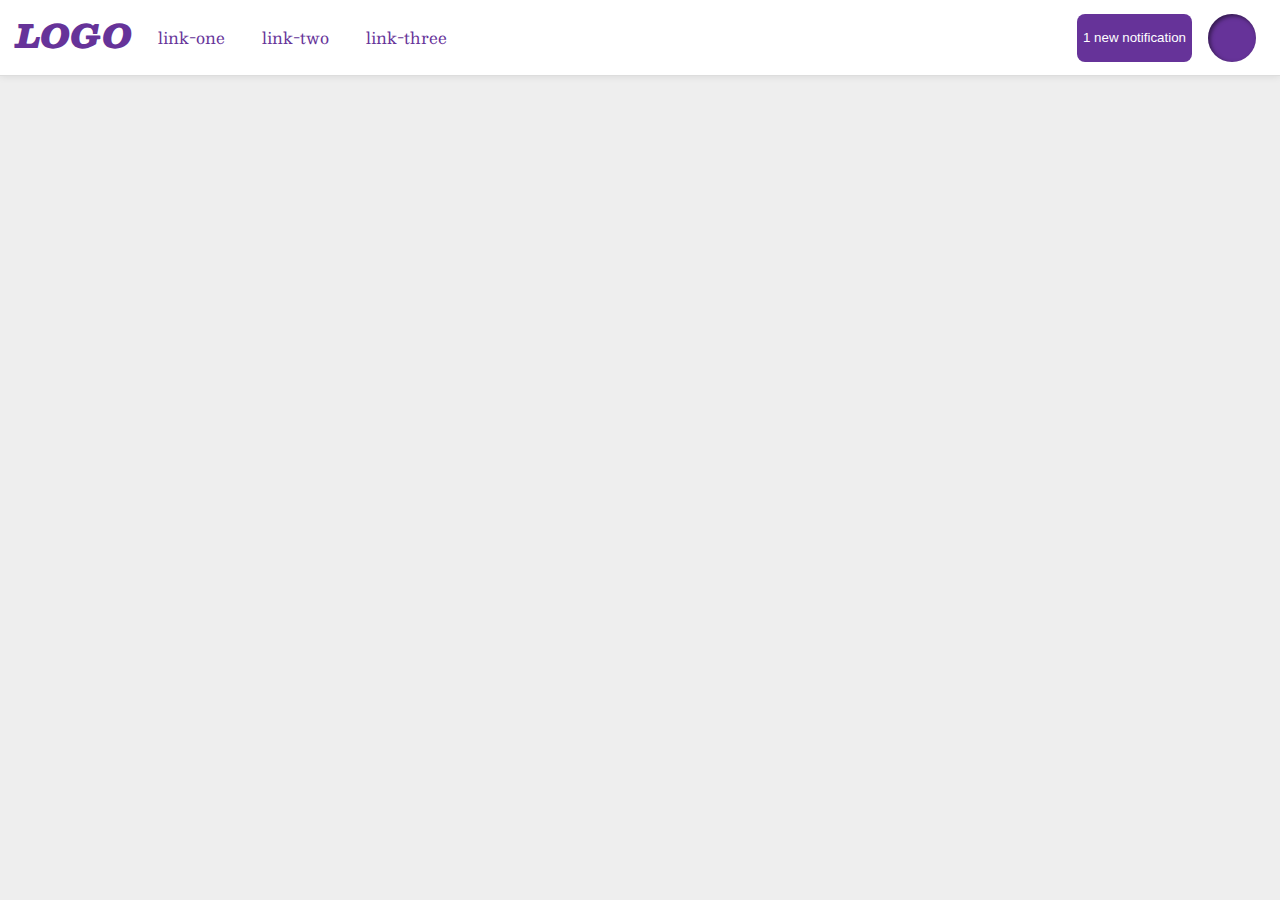
<file: flex/03-flex-header-2/index.html>
<!DOCTYPE html>
<html lang="en">
  <head>
    <meta charset="UTF-8">
    <meta http-equiv="X-UA-Compatible" content="IE=edge">
    <meta name="viewport" content="width=device-width, initial-scale=1.0">
    <title>Flex Header 2</title>
    <link rel="stylesheet" href="style.css">
  </head>
  <body>
    <div class="header">
      <div class="left-header">
          <div class="logo">
            LOGO
          </div>
          <ul class="links">
            <li><a href="google.com">link-one</a></li>
            <li><a href="google.com">link-two</a></li>
            <li><a href="google.com">link-three</a></li>
          </ul>
      </div>
      <div class="right-header">
          <button class="notifications">
            1 new notification
          </button>
          <div class="profile-image"></div>
      </div>
    </div>
  </body>
</html>
</file>
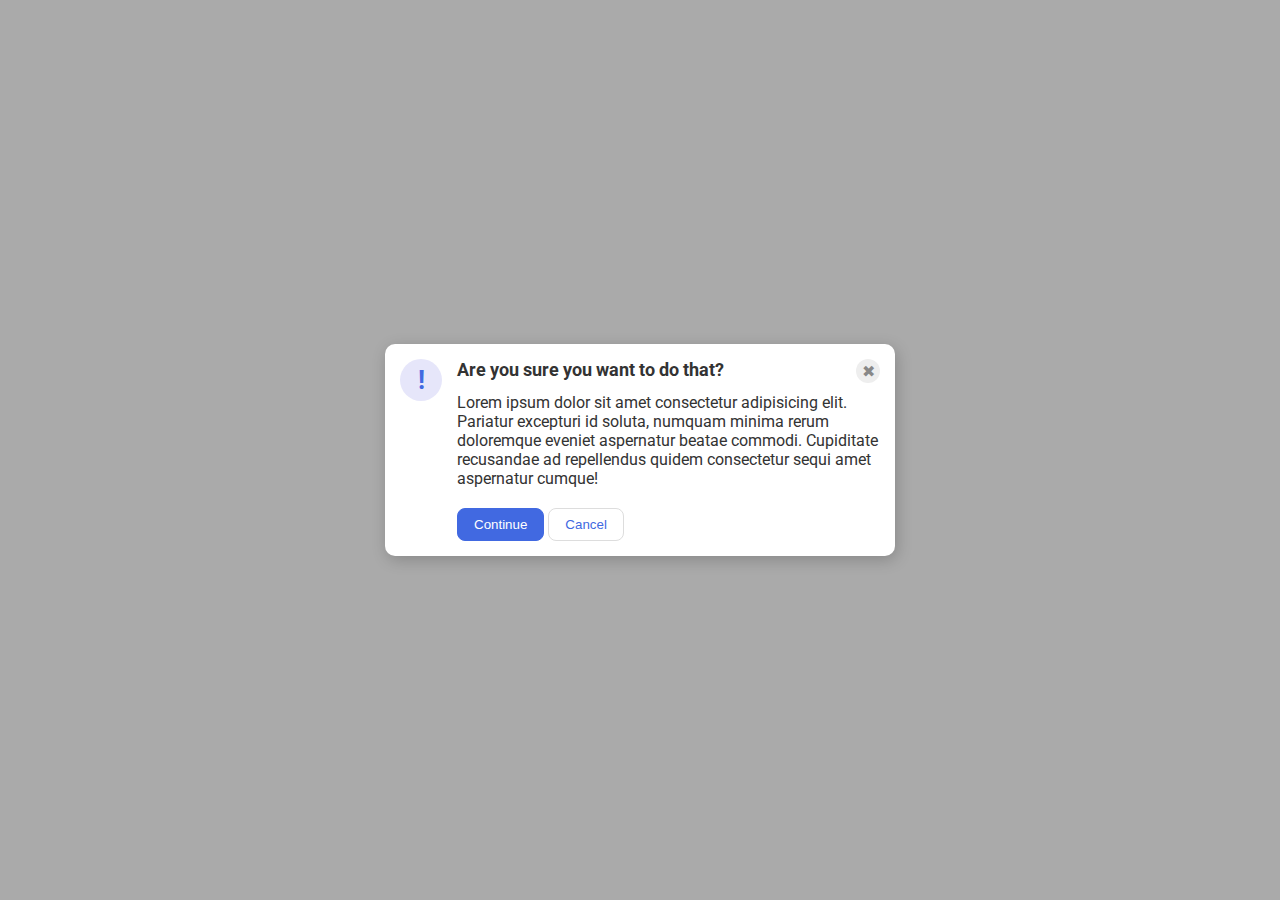
<file: flex/05-flex-modal/index.html>
<!DOCTYPE html>
<html lang="en">
  <head>
    <meta charset="UTF-8">
    <meta http-equiv="X-UA-Compatible" content="IE=edge">
    <meta name="viewport" content="width=device-width, initial-scale=1.0">
    <link rel="stylesheet" href="style.css">
    <title>Modal</title>
  </head>
  <body>
    <div class="modal">
      <div class="icon">!</div>
      <div class="info">
        <div class="confirmation-message">
            <div class="header">Are you sure you want to do that?</div>
            <div class="close-button">✖</div>
        </div>
        <div class="text">Lorem ipsum dolor sit amet consectetur adipisicing elit. Pariatur excepturi id soluta, numquam minima rerum doloremque eveniet aspernatur beatae commodi. Cupiditate recusandae ad repellendus quidem consectetur sequi amet aspernatur cumque!</div>
        <button class="continue">Continue</button>
        <button class="cancel">Cancel</button>
      </div>
    </div>
  </body>
</html>
</file>
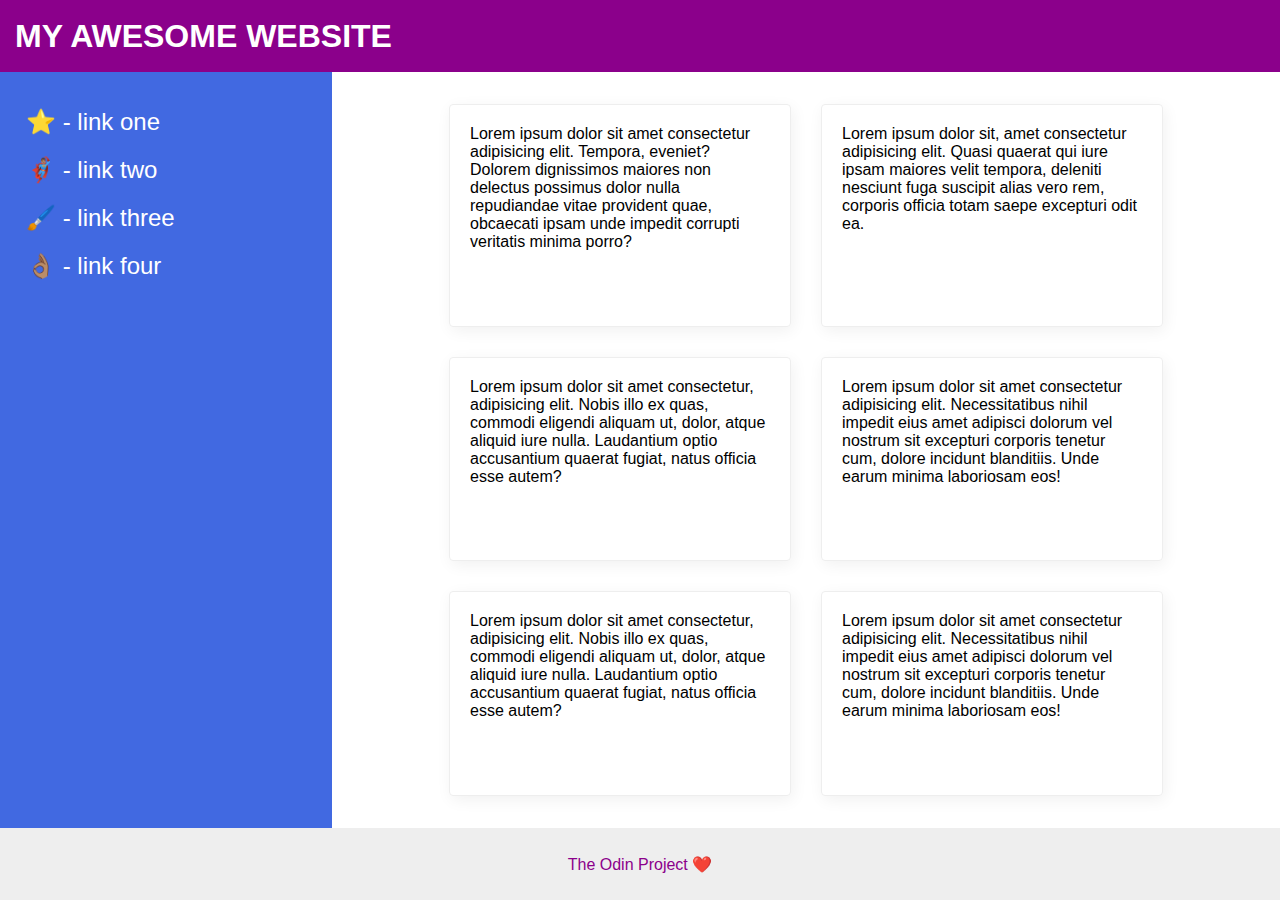
<file: flex/07-flex-layout-2/index.html>
<!DOCTYPE html>
<html lang="en">
  <head>
    <meta charset="UTF-8">
    <meta http-equiv="X-UA-Compatible" content="IE=edge">
    <meta name="viewport" content="width=device-width, initial-scale=1.0">
    <title>The Holy Grail</title>
    <link rel="stylesheet" href="style.css">
  </head>
  <body>
    <div class="header">
      <div>MY AWESOME WEBSITE</div>
    </div>
    
    <div class="content">
      <div class="sidebar">
        <ul>
          <li><a href="#">⭐ - link one</a></li>
          <li><a href="#">🦸🏽‍♂️ - link two</a></li>
          <li><a href="#">🖌️ - link three</a></li>
          <li><a href="#">👌🏽 - link four</a></li>
        </ul>
      </div>

      <div class="cards">
        <div class="card">Lorem ipsum dolor sit amet consectetur adipisicing elit. Tempora, eveniet? Dolorem dignissimos maiores non delectus possimus dolor nulla repudiandae vitae provident quae, obcaecati ipsam unde impedit corrupti veritatis minima porro?</div>
        <div class="card">Lorem ipsum dolor sit, amet consectetur adipisicing elit. Quasi quaerat qui iure ipsam maiores velit tempora, deleniti nesciunt fuga suscipit alias vero rem, corporis officia totam saepe excepturi odit ea.</div>
        <div class="card">Lorem ipsum dolor sit amet consectetur, adipisicing elit. Nobis illo ex quas, commodi eligendi aliquam ut, dolor, atque aliquid iure nulla. Laudantium optio accusantium quaerat fugiat, natus officia esse autem?</div>
        <div class="card">Lorem ipsum dolor sit amet consectetur adipisicing elit. Necessitatibus nihil impedit eius amet adipisci dolorum vel nostrum sit excepturi corporis tenetur cum, dolore incidunt blanditiis. Unde earum minima laboriosam eos!</div>
        <div class="card">Lorem ipsum dolor sit amet consectetur, adipisicing elit. Nobis illo ex quas, commodi eligendi aliquam ut, dolor, atque aliquid iure nulla. Laudantium optio accusantium quaerat fugiat, natus officia esse autem?</div>
        <div class="card">Lorem ipsum dolor sit amet consectetur adipisicing elit. Necessitatibus nihil impedit eius amet adipisci dolorum vel nostrum sit excepturi corporis tenetur cum, dolore incidunt blanditiis. Unde earum minima laboriosam eos!</div>
      </div>
    </div>
    <div class="footer">
      <div>The Odin Project ❤️</div>
    </div>
  </body>
</html>
</file>
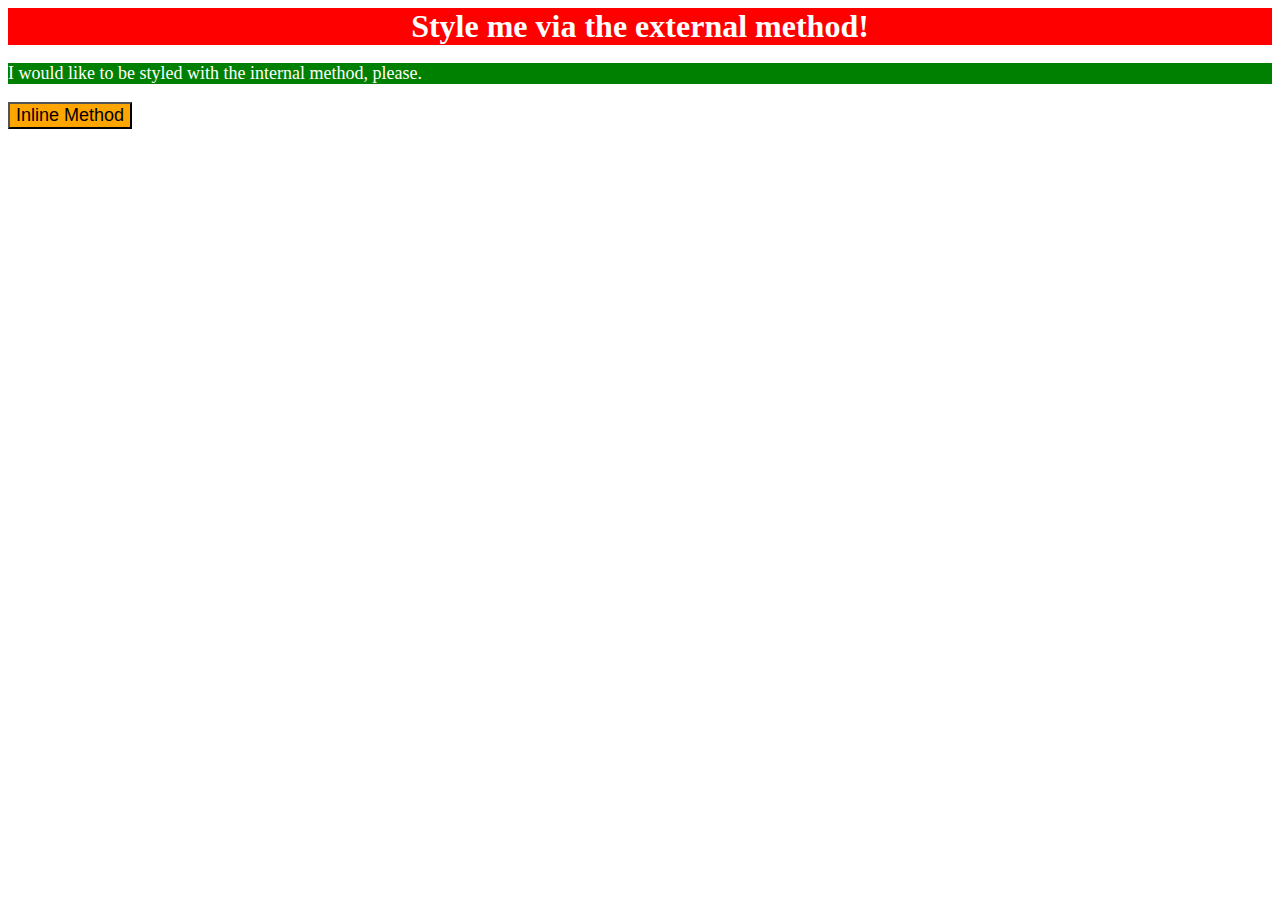
<file: foundations/01-css-methods/index.html>
<!DOCTYPE html>
<html lang="en">
  <head>
    <meta charset="UTF-8">
    <meta http-equiv="X-UA-Compatible" content="IE=edge">
    <meta name="viewport" content="width=device-width, initial-scale=1.0">
    <title>Methods for Adding CSS</title>
    <link rel="stylesheet" href="styles.css">
    <style>
      p{
        background-color: green;   
        color: white;
        font-size: 18px;
      }
    </style>
  </head>
  <body>
    <div>Style me via the external method!</div>
    <p>I would like to be styled with the internal method, please.</p>
    <button style="background-color:orange; font-size:18px;.button">Inline Method</button>
  </body>
</html>
</file>
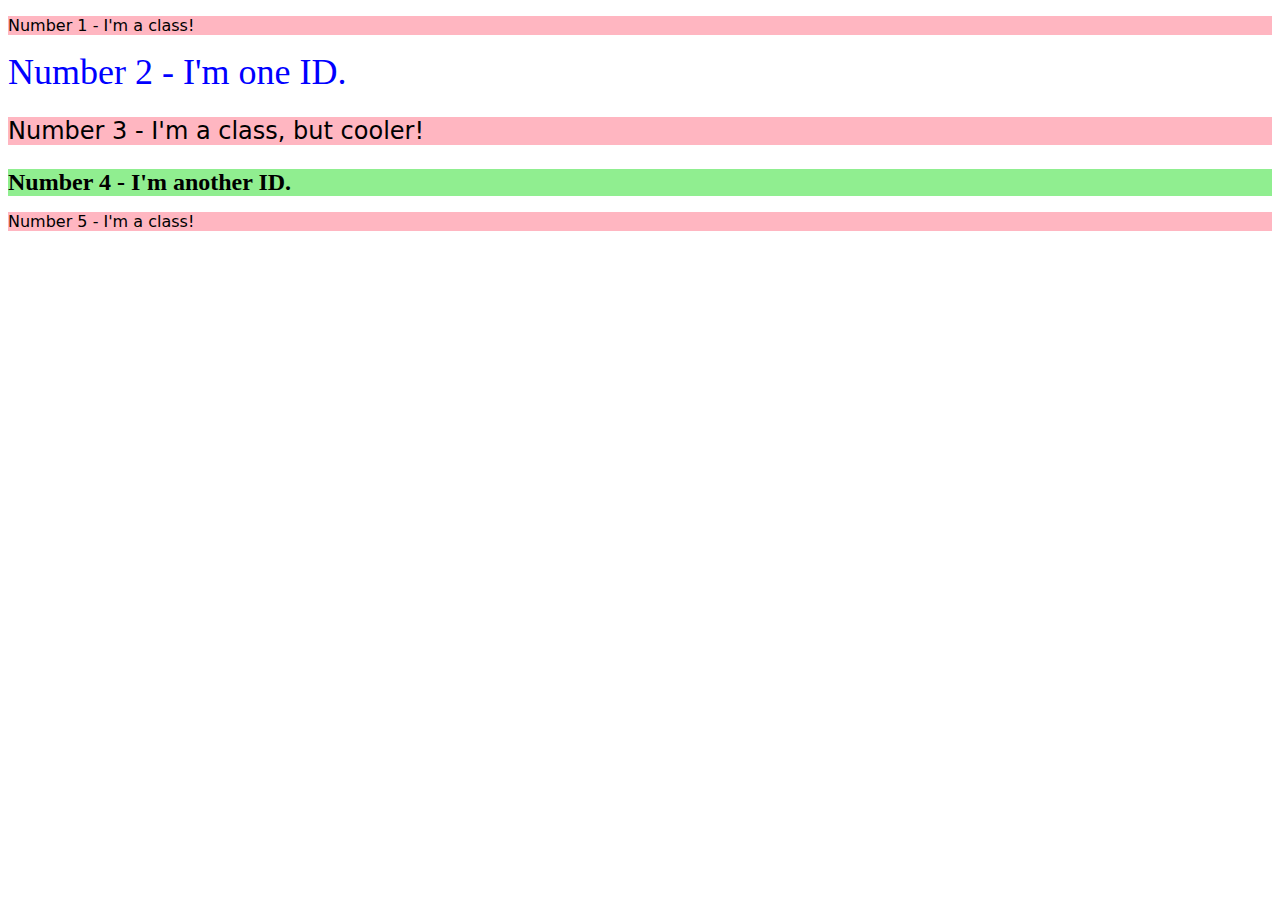
<file: foundations/02-class-id-selectors/index.html>
<!DOCTYPE html>
<html lang="en">
  <head>
    <meta charset="UTF-8">
    <meta http-equiv="X-UA-Compatible" content="IE=edge">
    <meta name="viewport" content="width=device-width, initial-scale=1.0">
    <title>Class and ID Selectors</title>
    <link rel="stylesheet" href="style.css">
  </head>
  <body>
    <p class="class">Number 1 - I'm a class!</p>
    <div id="one_id">Number 2 - I'm one ID.</div>
    <p class=" class cool_class">Number 3 - I'm a class, but cooler!</p>
    <div id="another_id">Number 4 - I'm another ID.</div>
    <p class="class">Number 5 - I'm a class!</p>
  </body>
</html>
</file>
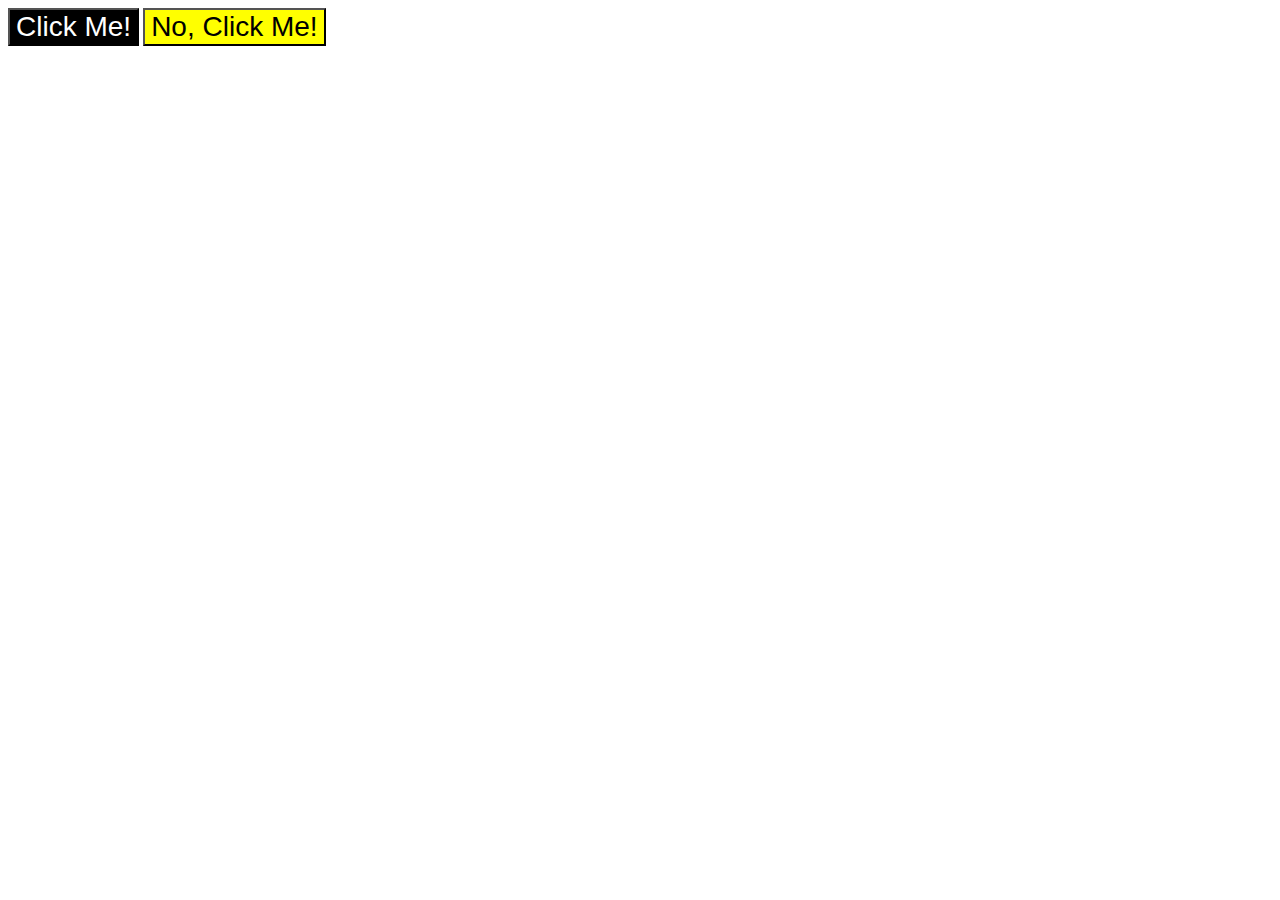
<file: foundations/03-grouping-selectors/index.html>
<!DOCTYPE html>
<html lang="en">
  <head>
    <meta charset="UTF-8">
    <meta http-equiv="X-UA-Compatible" content="IE=edge">
    <meta name="viewport" content="width=device-width, initial-scale=1.0">
    <title>Grouping Selectors</title>
    <link rel="stylesheet" href="style.css">
  </head>
  <body>
    <button class="button_one">Click Me!</button>
    <button class="button_two">No, Click Me!</button>
  </body>
</html>
</file>
<file: flex/03-flex-header-2/style.css>
/* this is some magical font-importing.  
you'll learn about it later. */
@import url('https://fonts.googleapis.com/css2?family=Besley:ital,wght@0,400;1,900&display=swap');

body {
  margin: 0;
  background: #eee;
  font-family: Besley, serif;
}

.header {
  background: white;
  border-bottom: 1px solid #ddd;
  box-shadow: 0 0 8px rgba(0,0,0,.1);
  display: flex;
  justify-content: space-between;
  align-items: center;
  padding: 8px;

}

.left-header{
  display: flex;
}

.right-header{
  display: flex;
}

.profile-image {
  background: rebeccapurple;
  box-shadow: inset 2px 2px 4px rgba(0,0,0,.5);
  border-radius: 50%;
  width: 48px;
  height: 48px;
  margin: 0 16px;
}

.logo {
  color: rebeccapurple;
  font-size: 32px;
  font-weight: 900;
  font-style: italic;
  margin-left: 8px;
}

button {
  border: none;
  border-radius: 8px;
  background: rebeccapurple;
  color: white;
}

a {
  /* this removes the line under our links */
  text-decoration: none;
  color: rebeccapurple;
}

ul {
  list-style-type: none;
  margin-left: -30px;
}

.links li{
  display: inline;
  margin: 0 16px;
}
</file>
<file: flex/05-flex-modal/style.css>
@import url('https://fonts.googleapis.com/css2?family=Roboto:wght@400;700&display=swap');

html, body {
  height: 100%;
}

body {
  font-family: Roboto, sans-serif;
  margin: 0;
  background: #aaa;
  color: #333;
  /* I'll give you this one for free lol */
  display: flex;
  align-items: center;
  justify-content: center;
}

.modal {
  background: white;
  width: 480px;
  border-radius: 10px;
  box-shadow: 2px 4px 16px rgba(0,0,0,.2);
}

.icon {
  color: royalblue;
  font-size: 26px;
  font-weight: 700;
  background: lavender;
  width: 42px;
  height: 42px;
  border-radius: 50%;
  display: flex;
  align-items: center;
  justify-content: center;
}

.close-button {
  background: #eee;
  border-radius: 50%;
  color: #888;
  font-weight: 400;
  font-size: 16px;
  height: 24px;
  width: 24px;
  display: flex;
  align-items: center;
  justify-content: center;
}

button {
  padding: 8px 16px;
  border-radius: 8px;
}

button.continue {
  background: royalblue;
  border: 1px solid royalblue;
  color: white;
}

button.cancel {
  background: white;
  border: 1px solid #ddd;
  color: royalblue;
}

.icon{
  flex-shrink: 0;
}

.modal{
  display: flex;
  padding: 15px;
  gap: 15px;
  
}

.confirmation-message{
  display: flex;
  justify-content: space-between;
}

.text{
  margin-top: 10px;
  margin-bottom: 20px;
}

.header{
  font-size: 18px;
  font-weight: bold;
}
</file>
<file: flex/07-flex-layout-2/style.css>
body {
  font-family: -apple-system, BlinkMacSystemFont, 'Segoe UI', Roboto, Oxygen, Ubuntu, Cantarell, 'Open Sans', 'Helvetica Neue', sans-serif;
  margin: 0;
  min-height: 100vh;
}

.header {
  height: 72px;
  background: darkmagenta;
  color: white;
}

.footer {
  height: 72px;
  background: #eee;
  color: darkmagenta;
}

.sidebar {
  width: 300px;
  background: royalblue;
}

.card {
  border: 1px solid #eee;
  box-shadow: 2px 4px 16px rgba(0,0,0,.06);
  border-radius: 4px;
}

body{
  display: flex;
  flex-direction: column;
}

.header{
  display: flex;
  align-items: center;
  font-weight: bold;
  font-size: 32px;
}

.header div{
  margin-left: 15px;
}

ul{
  padding: 0;
  list-style: none;
  margin: 10px;
}

.sidebar{
  flex-shrink: 0;
  padding: 16px;
}
.sidebar li{
  font-size: 24px;
  margin: 20px 0px;
}

a{
  color: white;
  text-decoration: none;
}

.content{
  display: flex;
  flex: 1;
}

.cards{
  display:flex;
  justify-content: center;
  flex-wrap: wrap;
  gap: 30px;
  padding: 32px;
}

.card{
  width: 300px;
  padding: 20px;
}

.footer{
  display:flex;
  justify-content: center;
  align-items: center;
}
</file>
<file: foundations/01-css-methods/styles.css>
div {
    background-color: red;
    color: white;
    font-size: 32px;
    text-align: center;
    font-weight: bold;    
}
</file>
<file: foundations/02-class-id-selectors/style.css>
.class{
    background-color:rgb(255, 182, 193);
    font-family:'Verdana', 'DejaVu Sans', sans-serif;
}

.class.cool_class{
    font-size: 24px;
}

#one_id{
    color:rgb(0,0,255);
    font-size: 36px;
}

#another_id{
    background-color:rgb(144, 238, 144);
    font-size: 24px;
    font-weight: bold;
}
</file>
<file: foundations/03-grouping-selectors/style.css>
.button_one, .button_two{
    font-size:28px;
    font-family: 'Helvetica', 'Times New Roman', sans-serif;
}

.button_one{
    background-color: black;
    color:white;
}

.button_two{
    background-color: yellow;
}
</file>
